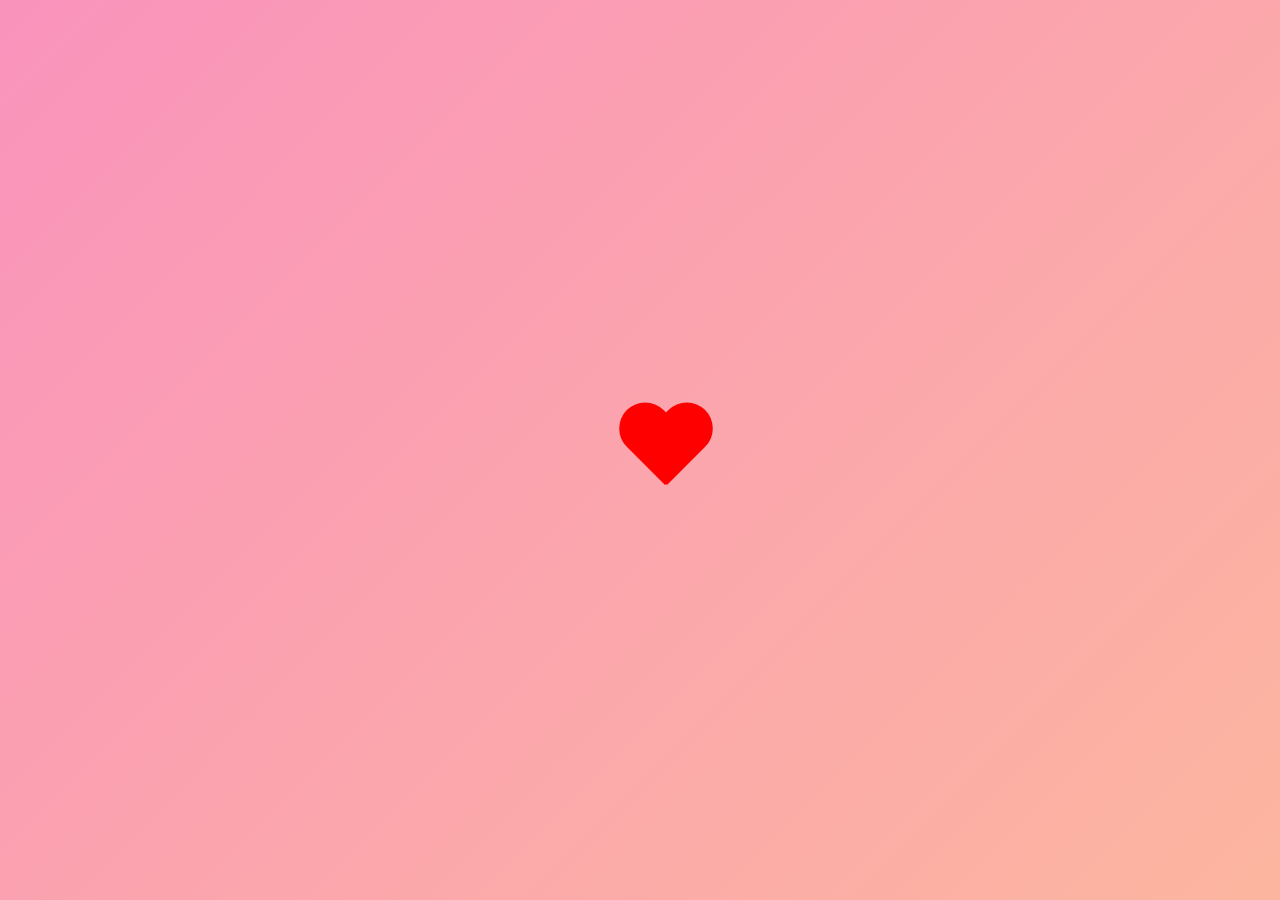
<file: index.html>
<!DOCTYPE html>
<html lang="en">
<head>
    <meta charset="UTF-8">
    <link rel="stylesheet" href="index.css">
    <title>Открытка для Варюши</title>
</head>
<body>
<main class="main">
    <button class="btn-collapse btn-heart"></button>

    <section class="collapse">
        <div class="main__letter">
            <h1 class="main__letter_title">Привет, моя любимая</h1>
            <span class="main__letter_text">
                <p>
                    <span class="main__letter_space"></span>
                    Обычно дарят валентинки/письма, но для меня это очень сложно, может я не умею, могу такое. Но я знаю одно, я очень люблю тебя. Я благодарю вселенную за то,
                    что ты есть у меня. Ты самое ценное, что есть у меня, я тобой очень сильно дорожу. Я хочу прожить свою жизнь с тобою, я готов и двигаюсь к этому.
                </p>
                <p>
                    <span class="main__letter_space"></span>
                    Как будто все текста уже написаны, будто уже все слова сказаны, но нет. Я только начинаю сильнее тебя любить. Я ведь даже никогда не праздновал этот день без тебя.
                    Я бы отдал тебе все свои сердца, всё-равно не описать, как сильно люблю тебя. С момента, как ты появилась в моей жизни, очень сильно всё поменялось.
                    Я поменялся, ты поменялась, но именно с появления тебя в моей жизни - всё стало идти к лучшему. У меня появились цели, мысли, мечты.
                    У меня появились силы к этому идти. Недавно, словил себя на мысли, ведь я смогу всё, мне нужна лишь поддержка рядом, которую даёшь ты.
                    Спасибо тебе за то, что ты настолько великолепна, спасибо тебе за всю твою поддержку, я её безумно сильно ценю. Я никогда не отпущу тебя, не оставлю тебя.
                    Я люблю только тебя и в жизни этой, нужна только ты.
                </p>
                <p>
                    <span class="main__letter_space"></span>
                    Всё пошло опять не так, как я желал провести этот день. Ты достойна лучшего. Цени себя, люби себя, так, как сильно люблю тебя я. С днём Святого Валентина, моя любимая!
                </p>
            </span>
            <h4 class="main__letter_sign">Твой Славка :3</h4>
            <div class="heart"></div>
        </div>
    </section>
</main>
<script src="main.js"></script>
</body>
</html>
</file>
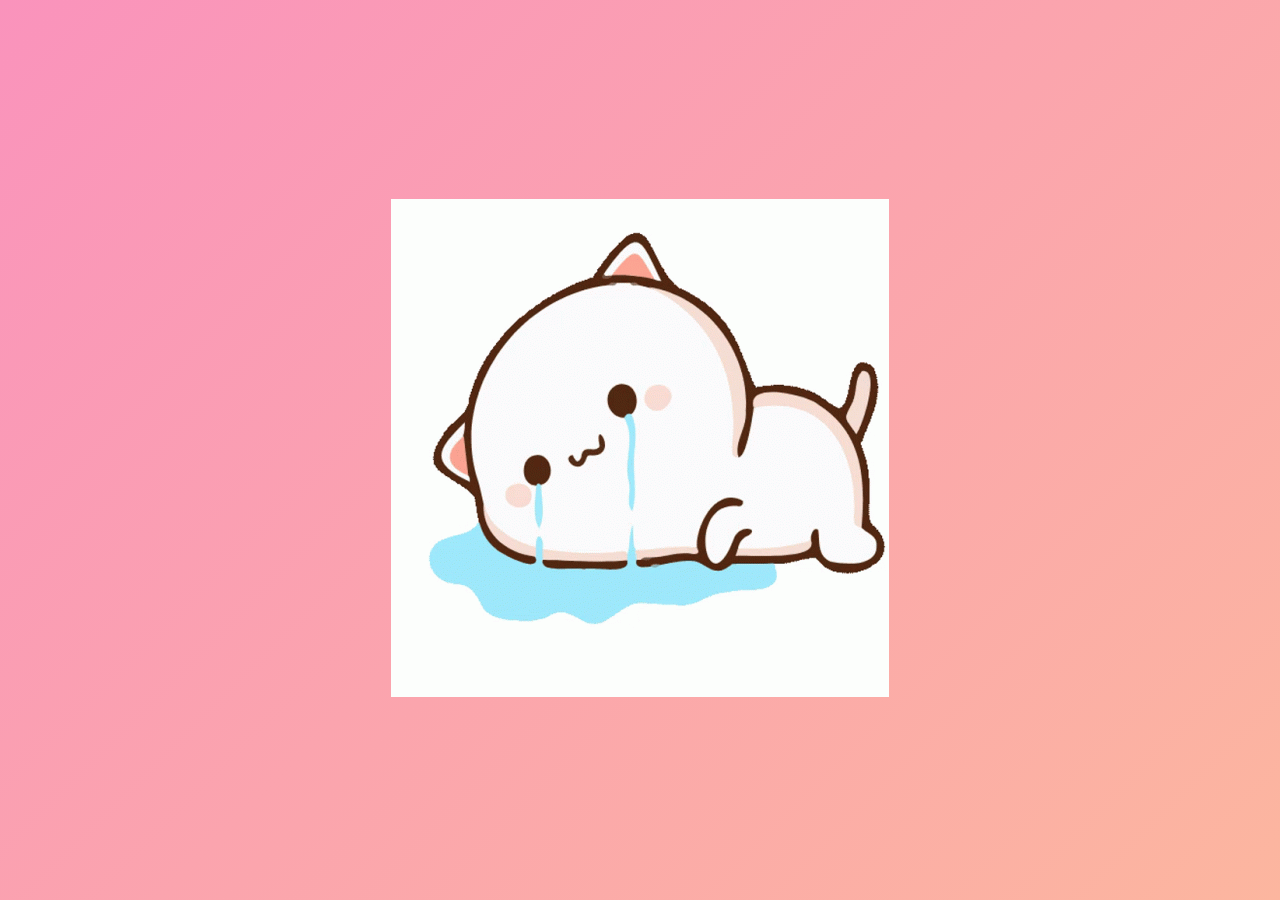
<file: novalentine.html>
<!DOCTYPE html>
<html lang="en">
<head>
    <meta charset="UTF-8">
    <title>Будешь ли ты моей валентинкой?</title>
    <link rel="stylesheet" href="willbemyvalentine.css">
</head>
<body>
<main class="valentine__container">
    <section class="valentine__section">
        <div id="text_holder" class="valentine__text_holder hide">
            <h1 class="valentine__text_holder_text">Та ладно, все знают, что у тебя нет другого выбора!</h1>
        </div>
        <div class="valentine__image_holder">
            <img src="imgs/cat-sad.gif" alt="cat">
        </div>
        <a class="link" href="index.html">
            <button id="link_holder" class="btn hide">
                Перейти к продолжению...
            </button>
        </a>
    </section>
</main>
<script src="novalentine.js"></script>
</body>
</html>
</file>
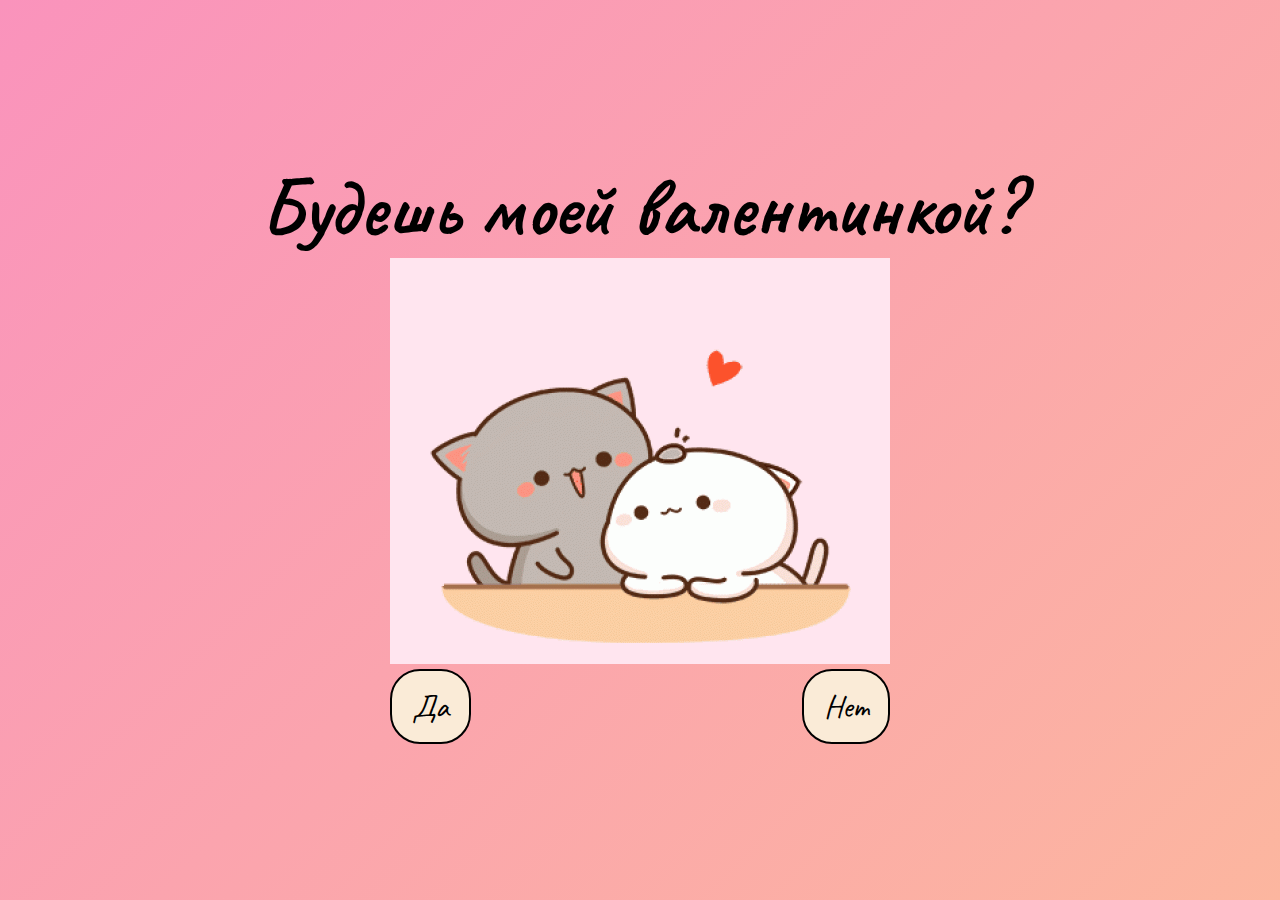
<file: willbemyvalentine.html>
<!DOCTYPE html>
<html lang="en">
<head>
    <meta charset="UTF-8">
    <title>Будешь ли ты моей валентинкой?</title>
    <link rel="stylesheet" href="willbemyvalentine.css">
</head>
<body>
<main class="valentine__container">
    <section class="valentine__section">
        <div class="valentine__text_holder">
            <h1 class="valentine__text_holder_text">Будешь моей валентинкой?</h1>
        </div>
        <div class="valentine__image_holder">
            <img src="imgs/cat-waiting.gif" alt="cat">
        </div>
        <div class="valentine__button_holder">
            <a class="link" href="yesvalentine.html">
                <button class="btn" id="yes_button">
                    Да
                </button>
            </a>
            <a class="link" href="novalentine.html">
                <button class="btn" id="no_button">
                    Нет
                </button>
            </a>
        </div>
    </section>
</main>
</body>
</html>
</file>
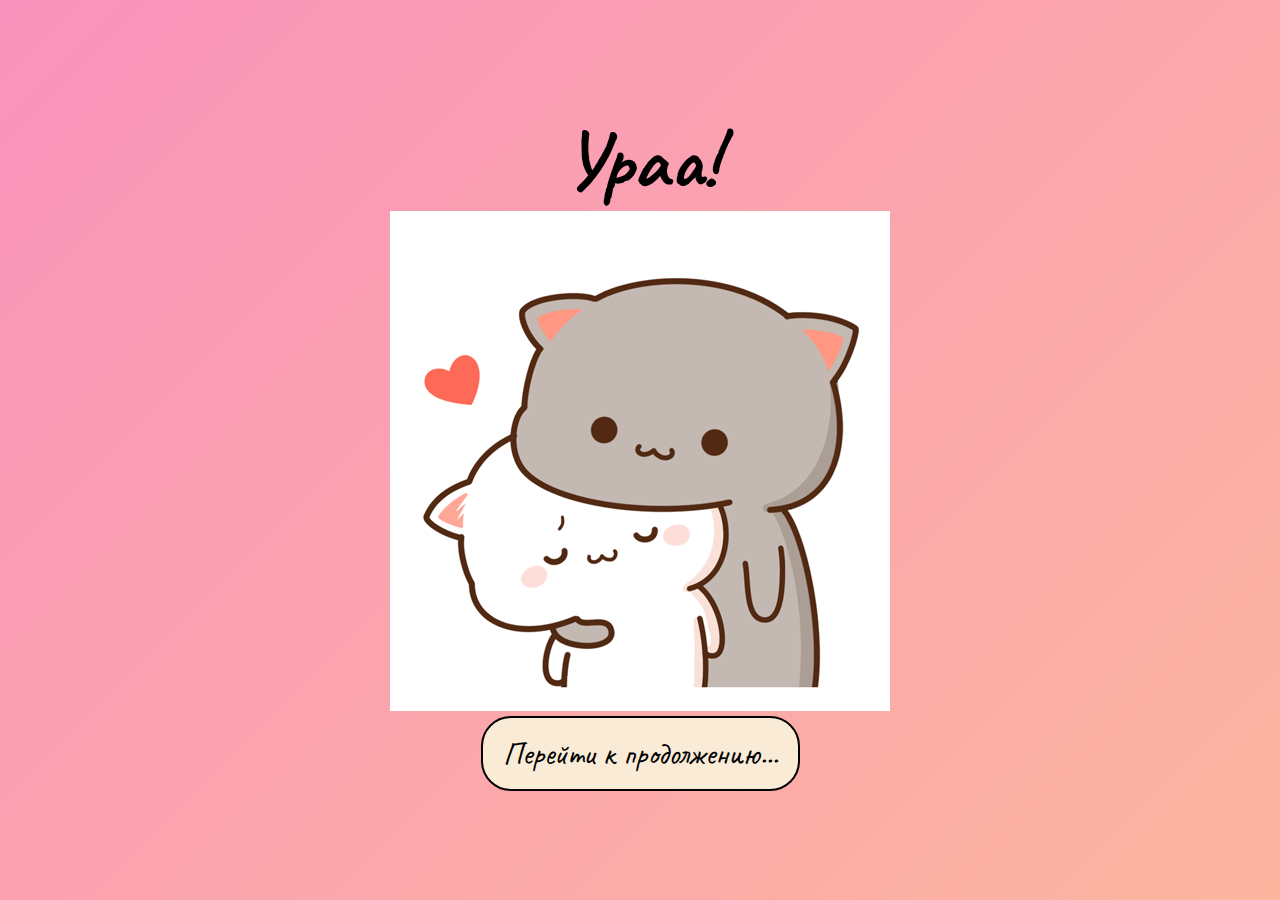
<file: yesvalentine.html>
<!DOCTYPE html>
<html lang="en">
<head>
    <meta charset="UTF-8">
    <title>Будешь ли ты моей валентинкой?</title>
    <link rel="stylesheet" href="willbemyvalentine.css">
</head>
<body>
<main class="valentine__container">
    <section class="valentine__section">
        <div class="valentine__text_holder">
            <h1 class="valentine__text_holder_text">Ураа!</h1>
        </div>
        <div class="valentine__image_holder">
            <img src="imgs/cat-cool.gif" alt="cat">
        </div>
        <a class="link" href="index.html">
            <button class="btn">
                Перейти к продолжению...
            </button>
        </a>
    </section>
</main>
</body>
</html>
</file>
<file: index.css>
@import url('https://fonts.googleapis.com/css2?family=Caveat:wght@400..700&display=swap');

body, html {
    height: 100vh;
    background: linear-gradient(135deg, #fa93bc, #fcb69f);
}

* {
    box-sizing: border-box;
    margin: 0;
    padding: 0;
}

.collapse {
    height: 0;
    overflow: hidden;
}

.collapse .opened {
    overflow: initial;
}

.collapsed {
    display: block;
}

.btn-heart:not(.collapsed) {
    display: none;
}

.main {
    display: flex;
    justify-content: center;
    align-items: center;
    flex-direction: column;
    min-height: 100%;
    margin-left: 150px;
}

.main__letter {
    position: relative;
    display: flex;
    flex-direction: column;
    font-family: 'Caveat', sans-serif;
    background-color: #fff4e4;
    height: 700px;
    width: 600px;
    padding: 10px 20px;
    box-shadow: 0 0 15px rgba(0, 0, 0, 0.3), 0 10px 25px rgba(0, 0, 0, 0.2);
}

.main__letter_space {
    padding-right: 45px;
}

.main__letter_title {
    margin: 15px 0;
    font-size: 1.8rem;
}

.main__letter_text {
    font-size: 1.4rem;
}

.main__letter_sign {
    position: absolute;
    bottom: 40px;
    right: 50px;
    font-size: 1.4rem;
}

.heart {
    position: absolute;
    width: 100px;
    height: 90px;
    margin-top: 10px;
    bottom: -50px;
    left: 44%;
    animation: heartbeat 0.6s infinite;
}

.heart::before, .heart::after {
    content: "";
    position: absolute;
    top: 0;
    width: 52px;
    height: 80px;
    border-radius: 50px 50px 0 0;
    background: red;
}

.heart::before {
    left: 50px;
    transform: rotate(-45deg);
    transform-origin: 0 100%;
}

.heart::after {
    left: 0;
    transform: rotate(45deg);
    transform-origin: 100% 100%;
}

.btn-heart:hover::before, .btn-heart:hover::after {
    background: #dc0101;
}

.btn-heart {
    width: 100px;
    height: 90px;
    transform: translateX(-50%);
    border: none;
    background: none;
    animation: heartbeat 0.6s infinite;
}

.btn-heart::before, .btn-heart::after {
    content: "";
    position: absolute;
    top: 0;
    width: 52px;
    height: 80px;
    border-radius: 50px 50px 0 0;
    background: red;
}

.btn-heart::before {
    left: 50px;
    transform: rotate(-45deg);
    transform-origin: 0 100%;
}

.btn-heart::after {
    left: 0;
    transform: rotate(45deg);
    transform-origin: 100% 100%;
}

@keyframes heartbeat {
    0% {
        transform: scale(1);
    }
    50% {
        transform: scale(1.1);
    }
    100% {
        transform: scale(1);
    }
}
</file>
<file: willbemyvalentine.css>
@import url('https://fonts.googleapis.com/css2?family=Caveat:wght@400..700&display=swap');

body, html {
    height: 100vh;
    background: linear-gradient(135deg, #fa93bc, #fcb69f);
}

* {
    box-sizing: border-box;
    margin: 0;
    padding: 0;
    font-family: 'Caveat', sans-serif;
}

.valentine__container {
    display: flex;
    justify-content: center;
    align-items: center;
    flex-direction: column;
    min-height: 100%;
}

.valentine__section {
    display: flex;
    justify-content: center;
    align-items: center;
    flex-direction: column;
}

.valentine__button_holder {
    display: flex;
    width: 500px;
    justify-content: space-between;
}

.btn {
    border: 2px solid black;
    border-radius: 30px;
    padding: 15px 20px;
    outline: none;
    background: antiquewhite;
    font-size: 2rem;
    transition: scale 0.1s;
}

.btn:hover {
    background: blanchedalmond;
    scale: 1.1;
}

.btn:active {
    color: darkred;
}

.link {
    color: black;
    text-decoration: none;
}

.link:visited {
    color: black;
}

.valentine__text_holder_text {
    font-size: 5rem;
}

.hide {
    display: none;
}
</file>
